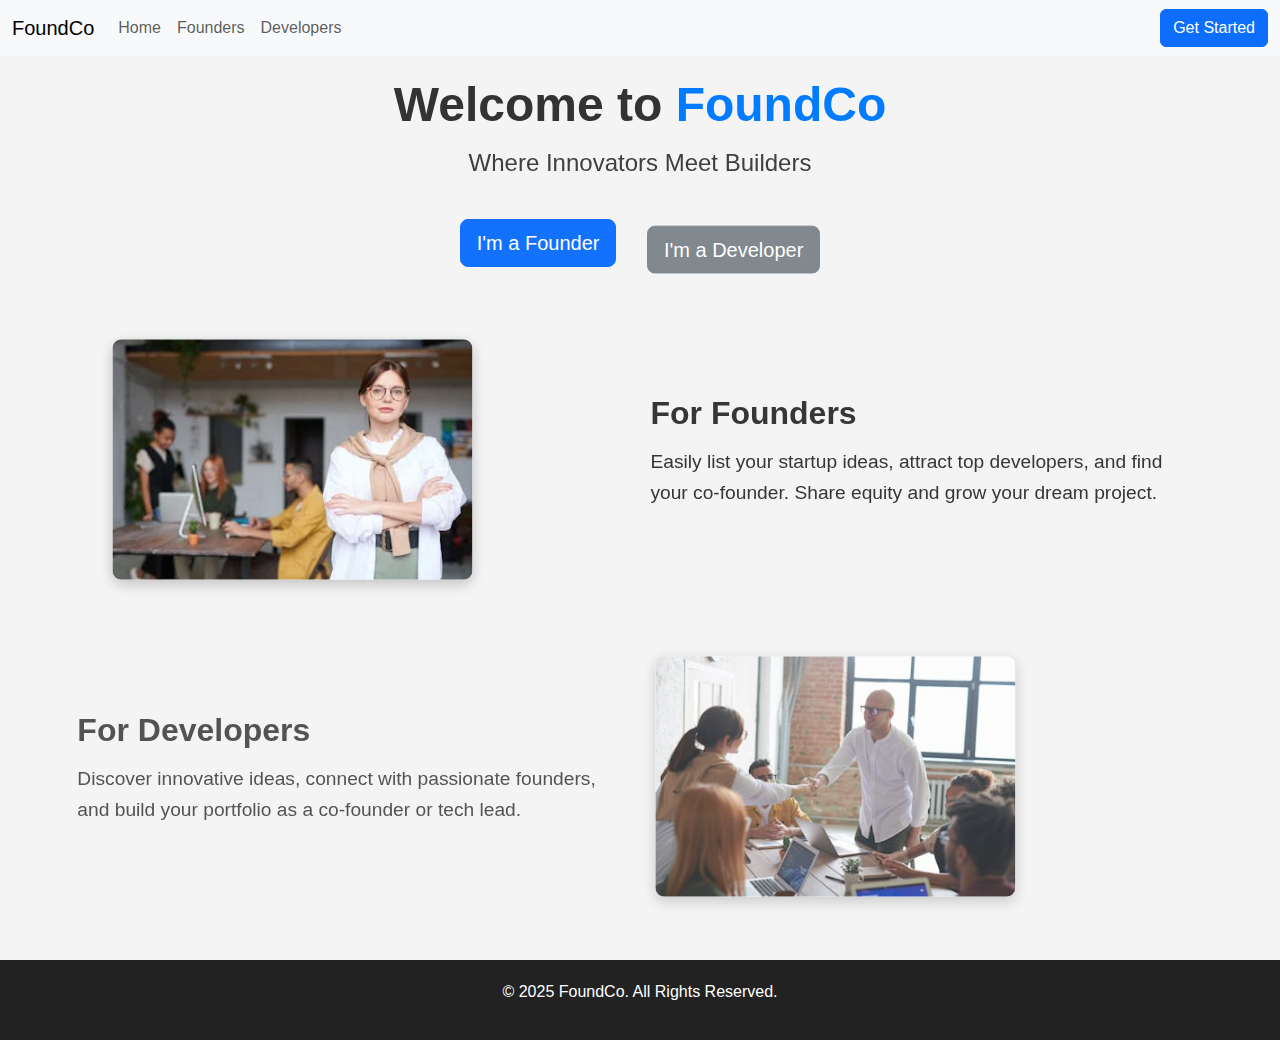
<file: index.html>
<!DOCTYPE html>
<html lang="en">
<head>
  <meta charset="UTF-8">
  <meta name="viewport" content="width=device-width, initial-scale=1.0">
  <title>FoundCo - Connect Innovators</title>
  <link href="https://cdn.jsdelivr.net/npm/bootstrap@5.3.0-alpha1/dist/css/bootstrap.min.css" rel="stylesheet">
  <link href="style.css" rel="stylesheet">
  <script src="https://cdnjs.cloudflare.com/ajax/libs/gsap/3.12.2/gsap.min.js"></script>
</head>
<body>
  <nav class="navbar navbar-expand-lg navbar-light bg-light">
    <div class="container-fluid">
      <a class="navbar-brand" href="#">FoundCo</a>
      <button class="navbar-toggler" type="button" data-bs-toggle="collapse" data-bs-target="#navbarNav">
        <span class="navbar-toggler-icon"></span>
      </button>
      <div class="collapse navbar-collapse" id="navbarNav">
        <ul class="navbar-nav me-auto">
          <li class="nav-item"><a class="nav-link" href="index.html">Home</a></li>
          <li class="nav-item"><a class="nav-link" href="founder.html">Founders</a></li>
          <li class="nav-item"><a class="nav-link" href="developer.html">Developers</a></li>
        </ul>
        <div class="d-flex">
          <!-- <a href="login.html" class="btn btn-outline-primary me-2">Login</a> -->
          <a href="register.html" class="btn btn-primary">Get Started</a>
        </div>
      </div>
    </div>
  </nav>
  
  <header class="landing-header">
    <div class="container text-center">
      <h1 class="main-heading">Welcome to <span class="highlight">FoundCo</span></h1>
      <p class="sub-heading">Where Innovators Meet Builders</p>
      <div class="action-buttons">
        <a href="founder.html" class="btn btn-primary btn-lg me-3">I'm a Founder</a>
        <a href="developer.html" class="btn btn-secondary btn-lg">I'm a Developer</a>
      </div>
    </div>
  </header>

  <main class="landing-main">
    <div class="container">
      <div class="row feature-section">
        <div class="col-md-6">
          <img src="founder.jpg" alt="Founder" class="img-fluid feature-image">
        </div>
        <div class="col-md-6">
          <h2 class="feature-heading">For Founders</h2>
          <p class="feature-text">Easily list your startup ideas, attract top developers, and find your co-founder. Share equity and grow your dream project.</p>
        </div>
      </div>
      <div class="row feature-section flex-md-row-reverse">
        <div class="col-md-6">
          <img src="developer.jpg" alt="Developer" class="img-fluid feature-image">
        </div>
        <div class="col-md-6">
          <h2 class="feature-heading">For Developers</h2>
          <p class="feature-text">Discover innovative ideas, connect with passionate founders, and build your portfolio as a co-founder or tech lead.</p>
        </div>
      </div>
    </div>
  </main>

  <footer class="landing-footer text-center mt-5">
    <p>&copy; 2025 FoundCo. All Rights Reserved.</p>
  </footer>

  <script src="app.js"></script>
</body>
</html>
</file>
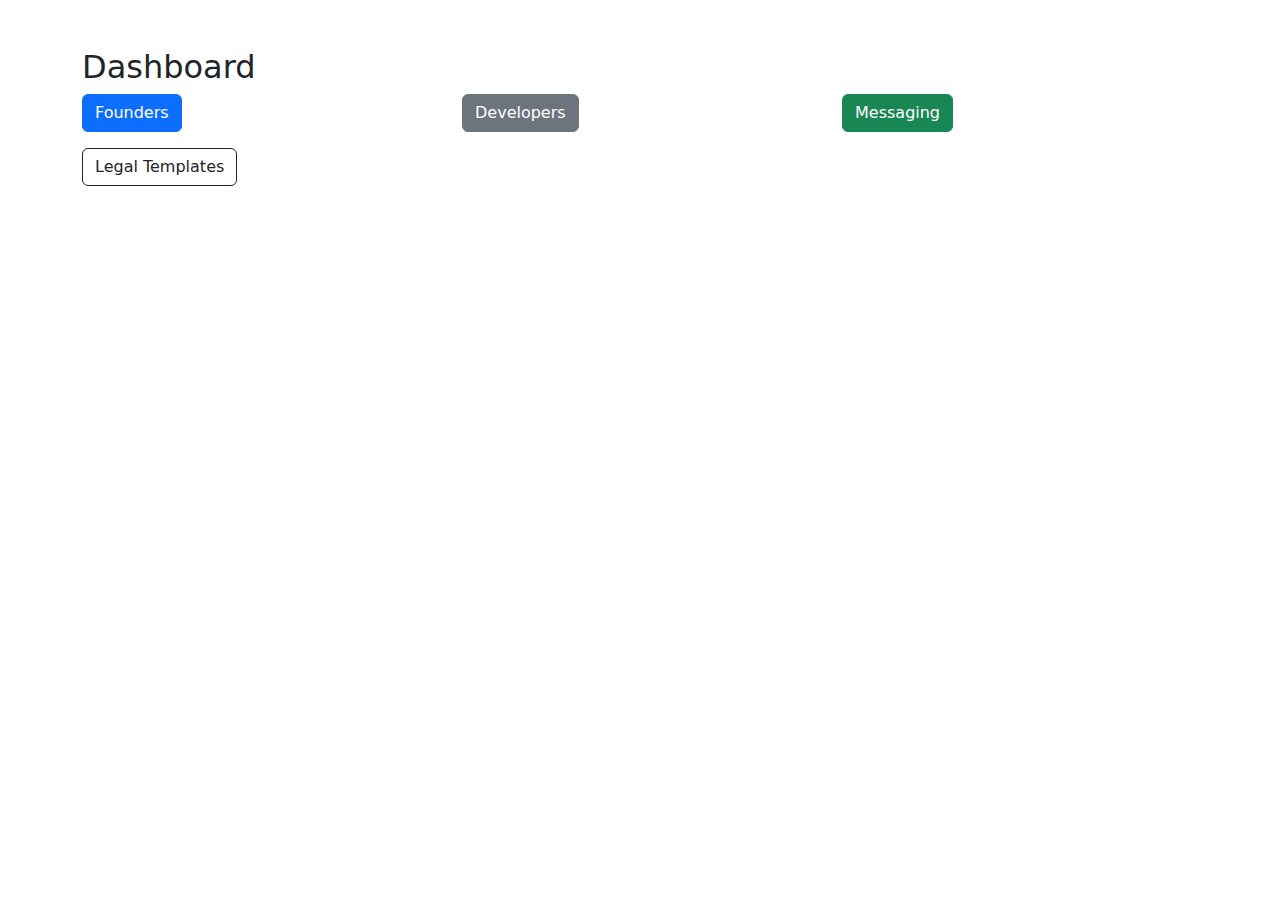
<file: dashboard.html>
<!DOCTYPE html>
<html lang="en">
<head>
  <meta charset="UTF-8">
  <meta name="viewport" content="width=device-width, initial-scale=1.0">
  <title>Dashboard - FoundCo</title>
  <link href="https://cdn.jsdelivr.net/npm/bootstrap@5.3.0-alpha1/dist/css/bootstrap.min.css" rel="stylesheet">
</head>
<body>
  <div class="container mt-5">
    <h2>Dashboard</h2>
    <div class="row">
      <div class="col-md-4">
        <a href="founder.html" class="btn btn-primary btn-block mb-3">Founders</a>
      </div>
      <div class="col-md-4">
        <a href="developer.html" class="btn btn-secondary btn-block mb-3">Developers</a>
      </div>
      <div class="col-md-4">
        <a href="chat.html" class="btn btn-success btn-block mb-3">Messaging</a>
      </div>
    </div>
    <div class="row">
      <div class="col-md-6">
        <a href="legal.html" class="btn btn-outline-dark btn-block">Legal Templates</a>
      </div>
    </div>
  </div>
</body>
</html>
</file>
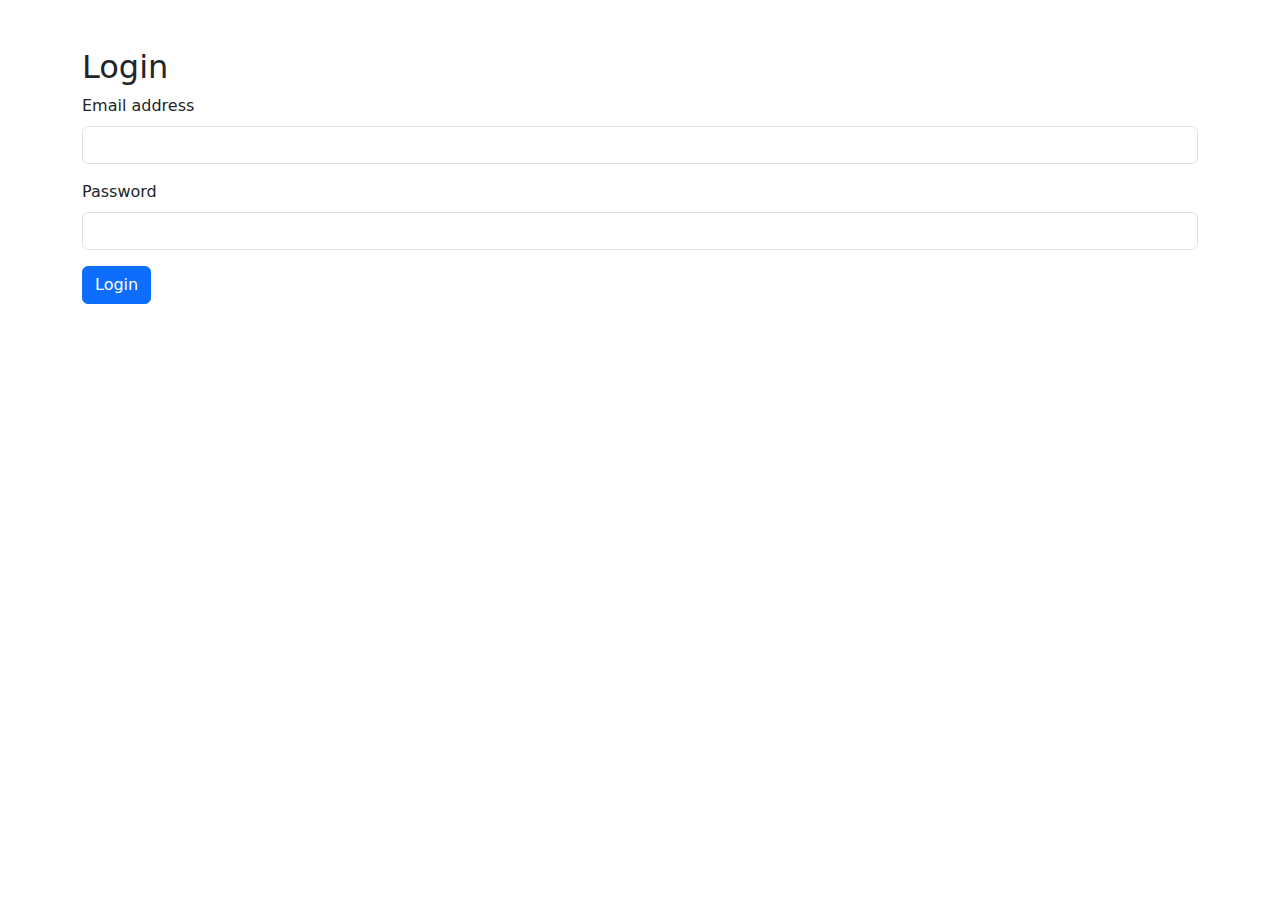
<file: login.html>
<!DOCTYPE html>
<html lang="en">
<head>
  <meta charset="UTF-8">
  <meta name="viewport" content="width=device-width, initial-scale=1.0">
  <title>Login - FoundCo</title>
  <link href="https://cdn.jsdelivr.net/npm/bootstrap@5.3.0-alpha1/dist/css/bootstrap.min.css" rel="stylesheet">
</head>
<body>
  <div class="container mt-5">
    <h2>Login</h2>
    <form id="loginForm">
      <div class="mb-3">
        <label for="email" class="form-label">Email address</label>
        <input type="email" class="form-control" id="email" required>
      </div>
      <div class="mb-3">
        <label for="password" class="form-label">Password</label>
        <input type="password" class="form-control" id="password" required>
      </div>
      <button type="button" class="btn btn-primary" id="loginBtn">Login</button>
    </form>
  </div>
  <script src="auth.js"></script>
</body>
</html>
</file>
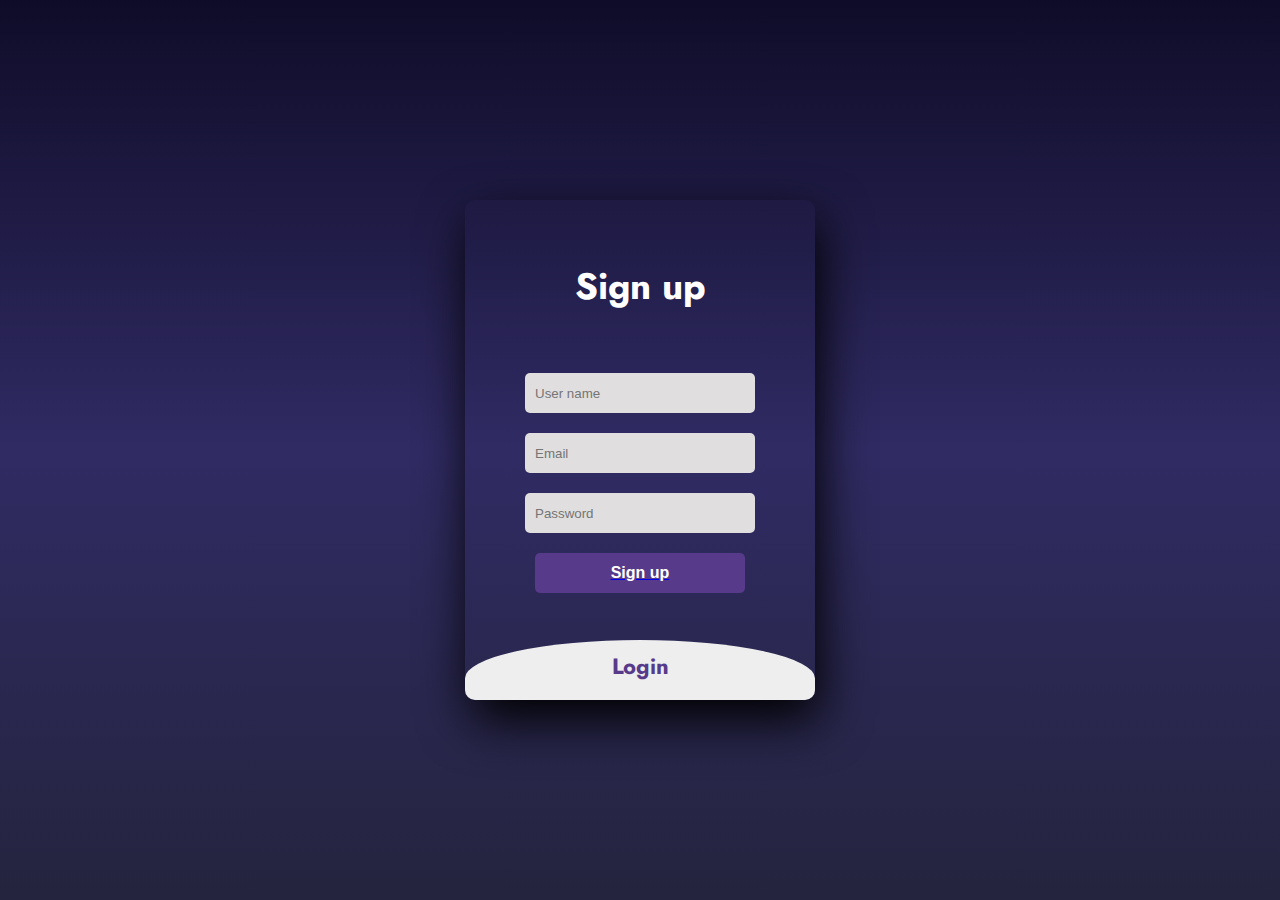
<file: register.html>
<!DOCTYPE html>
<html>
<head>
	<title>Slide Navbar</title>
	<link rel="stylesheet" type="text/css" href="login.css">
<link href="https://fonts.googleapis.com/css2?family=Jost:wght@500&display=swap" rel="stylesheet">
</head>
<body>
	<div class="main">  	
		<input type="checkbox" id="chk" aria-hidden="true">

			<div class="signup">
				<form>
					<label for="chk" aria-hidden="true">Sign up</label>
					<input type="text" name="txt" placeholder="User name" required="">
					<input type="email" name="email" placeholder="Email" required="">
					<input type="password" name="pswd" placeholder="Password" required="">
          <a class="nav-link" href="index.html"><button>Sign up</button></a>
					<!-- <button>Sign up</button> -->
				</form>
			</div>

			<div class="login">
				<form>
					<label for="chk" aria-hidden="true">Login</label>
					<input type="email" name="email" placeholder="Email" required="">
					<input type="password" name="pswd" placeholder="Password" required="">
					<button>Login</button>
				</form>
			</div>
	</div>
</body>
</html>
</file>
<file: style.css>
body {
    margin: 0;
    font-family: 'Arial', sans-serif;
    background-color: #f4f4f4;
    color: #333;
  }
  
  h1, h2 {
    font-weight: bold;
  }
  
  .highlight {
    color: #007bff;
  }
  
  .main-heading {
    font-size: 3rem;
    margin-top: 20px;
    animation: fadeInDown 1s;
  }
  
  .sub-heading {
    font-size: 1.5rem;
    margin-bottom: 30px;
    animation: fadeInUp 1.5s;
  }
  
  .action-buttons a {
    margin: 10px;
  }
  
  .feature-section {
    margin: 50px 0;
    display: flex;
    align-items: center;
  }
  
  .feature-heading {
    font-size: 2rem;
    margin-bottom: 15px;
  }
  
  .feature-text {
    font-size: 1.2rem;
    line-height: 1.6;
  }
  
  .feature-image {
    border-radius: 10px;
    box-shadow: 0 5px 15px rgba(0, 0, 0, 0.2);
    transform: scale(0.9);
    transition: transform 0.3s;
  }
  
  .feature-image:hover {
    transform: scale(1);
  }
  
  .landing-footer {
    background-color: #222;
    color: white;
    padding: 20px 0;
  }
  
  /* login page  */
  /* body{
    margin: 0;
    padding: 0;
    display: flex;
    justify-content: center;
    align-items: center;
    min-height: 100vh;
    font-family: 'Jost', sans-serif;
    background: linear-gradient(to bottom, #0f0c29, #302b63, #24243e);
  } */
  .main{
    width: 350px;
    height: 500px;
    background: red;
    overflow: hidden;
    background: url("https://doc-08-2c-docs.googleusercontent.com/docs/securesc/68c90smiglihng9534mvqmq1946dmis5/fo0picsp1nhiucmc0l25s29respgpr4j/1631524275000/03522360960922298374/03522360960922298374/1Sx0jhdpEpnNIydS4rnN4kHSJtU1EyWka?e=view&authuser=0&nonce=gcrocepgbb17m&user=03522360960922298374&hash=tfhgbs86ka6divo3llbvp93mg4csvb38") no-repeat center/ cover;
    border-radius: 10px;
    box-shadow: 5px 20px 50px #000;
  }
  #chk{
    display: none;
  }
  .signup{
    position: relative;
    width:100%;
    height: 100%;
  }
  label{
    color: #fff;
    font-size: 2.3em;
    justify-content: center;
    display: flex;
    margin: 60px;
    font-weight: bold;
    cursor: pointer;
    transition: .5s ease-in-out;
  }
  input{
    width: 60%;
    height: 20px;
    background: #e0dede;
    justify-content: center;
    display: flex;
    margin: 20px auto;
    padding: 10px;
    border: none;
    outline: none;
    border-radius: 5px;
  }
  button{
    width: 60%;
    height: 40px;
    margin: 10px auto;
    justify-content: center;
    display: block;
    color: #fff;
    background: #573b8a;
    font-size: 1em;
    font-weight: bold;
    margin-top: 20px;
    outline: none;
    border: none;
    border-radius: 5px;
    transition: .2s ease-in;
    cursor: pointer;
  }
  button:hover{
    background: #6d44b8;
  }
  .login{
    height: 460px;
    background: #eee;
    border-radius: 60% / 10%;
    transform: translateY(-180px);
    transition: .8s ease-in-out;
  }
  .login label{
    color: #573b8a;
    transform: scale(.6);
  }
  
  #chk:checked ~ .login{
    transform: translateY(-500px);
  }
  #chk:checked ~ .login label{
    transform: scale(1);	
  }
  #chk:checked ~ .signup label{
    transform: scale(.6);
  }
</file>
<file: login.css>
body{
    margin: 0;
    padding: 0;
    display: flex;
    justify-content: center;
    align-items: center;
    min-height: 100vh;
    font-family: 'Jost', sans-serif;
    background: linear-gradient(to bottom, #0f0c29, #302b63, #24243e);
  } 
  .main{
    width: 350px;
    height: 500px;
    background: red;
    overflow: hidden;
    background: url("https://doc-08-2c-docs.googleusercontent.com/docs/securesc/68c90smiglihng9534mvqmq1946dmis5/fo0picsp1nhiucmc0l25s29respgpr4j/1631524275000/03522360960922298374/03522360960922298374/1Sx0jhdpEpnNIydS4rnN4kHSJtU1EyWka?e=view&authuser=0&nonce=gcrocepgbb17m&user=03522360960922298374&hash=tfhgbs86ka6divo3llbvp93mg4csvb38") no-repeat center/ cover;
    border-radius: 10px;
    box-shadow: 5px 20px 50px #000;
  }
  #chk{
    display: none;
  }
  .signup{
    position: relative;
    width:100%;
    height: 100%;
  }
  label{
    color: #fff;
    font-size: 2.3em;
    justify-content: center;
    display: flex;
    margin: 60px;
    font-weight: bold;
    cursor: pointer;
    transition: .5s ease-in-out;
  }
  input{
    width: 60%;
    height: 20px;
    background: #e0dede;
    justify-content: center;
    display: flex;
    margin: 20px auto;
    padding: 10px;
    border: none;
    outline: none;
    border-radius: 5px;
  }
  button{
    width: 60%;
    height: 40px;
    margin: 10px auto;
    justify-content: center;
    display: block;
    color: #fff;
    background: #573b8a;
    font-size: 1em;
    font-weight: bold;
    margin-top: 20px;
    outline: none;
    border: none;
    border-radius: 5px;
    transition: .2s ease-in;
    cursor: pointer;
  }
  button:hover{
    background: #6d44b8;
  }
  .login{
    height: 460px;
    background: #eee;
    border-radius: 60% / 10%;
    transform: translateY(-180px);
    transition: .8s ease-in-out;
  }
  .login label{
    color: #573b8a;
    transform: scale(.6);
  }
  
  #chk:checked ~ .login{
    transform: translateY(-500px);
  }
  #chk:checked ~ .login label{
    transform: scale(1);	
  }
  #chk:checked ~ .signup label{
    transform: scale(.6);
  }
</file>
